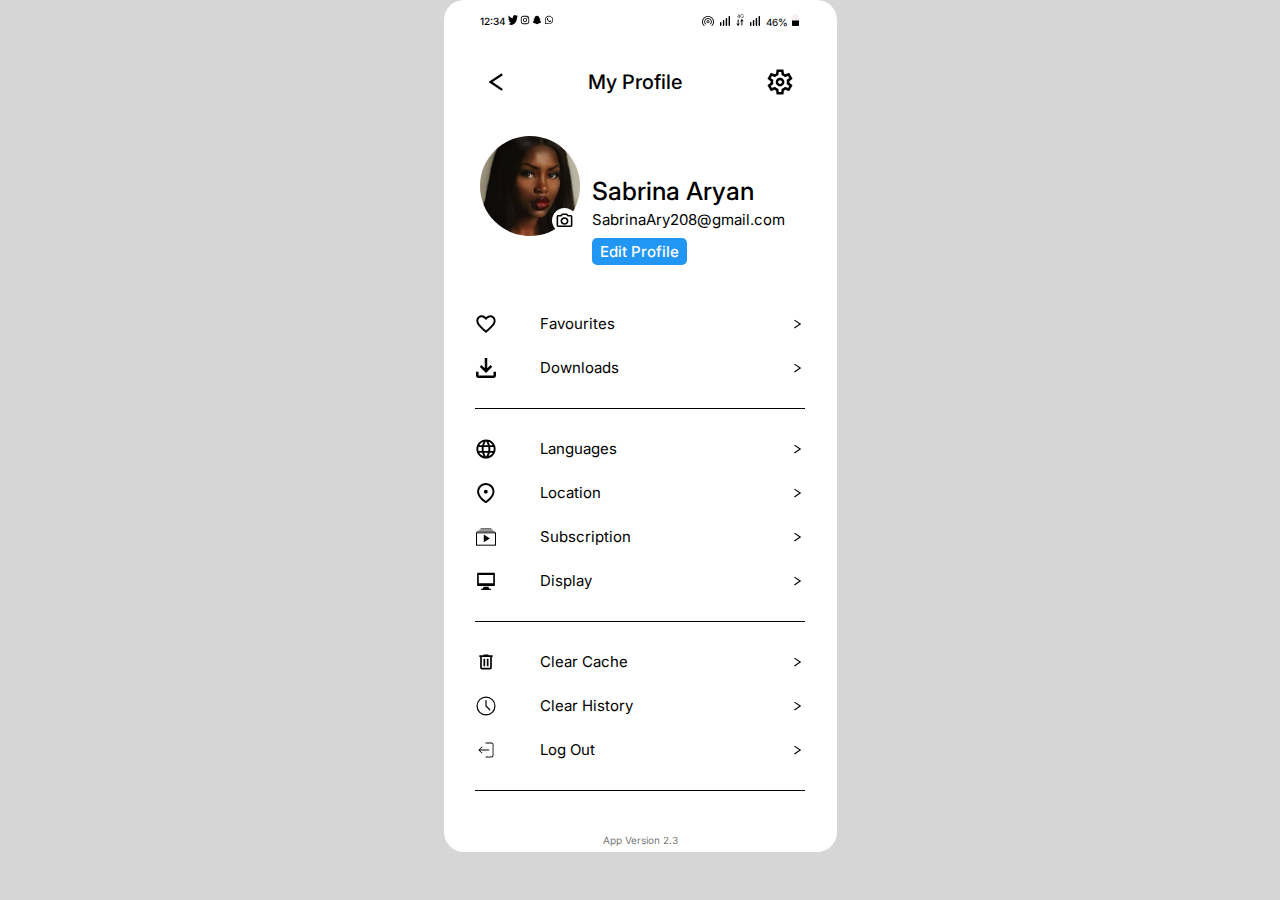
<file: page1/index.html>
<!DOCTYPE html>
<html lang="en">
<head>
    <meta charset="UTF-8">
    <meta name="viewport" content="width=device-width, initial-scale=1.0">
    <title>My Profile</title>
    <link rel="stylesheet" href="style.css">
    <link href="https://fonts.googleapis.com/css2?family=Inter:wght@400;500;700&display=swap" rel="stylesheet">
</head>
<body>
    
    <div class="profile-card">
      <div class="status-bar">
         
         <div class="social-icons">
          <span class="time">12:34</span>
            <img src="image/TWITTER.svg" alt="twitter" class="social-icon">
            <img src="image/INSTA.svg" alt="insta" class="social-icon">
            <img src="image/SNAPCHAT.svg" alt="snapchat" class="social-icon">
            <img src="image/WHATSAPP.svg" alt="whatsapp" class="social-icon">
         </div>
         <div class="icons">
            <img src="image/GEO.svg" alt="geo" class="icon">
            <img src="image/LINES.svg" alt="lines" class="icon">
            <img src="image/4g.svg" alt="4G" class="icon">
            <img src="image/LINES.svg" alt="lines" class="icon">
            <span class="battery-procent">46%</span>
            <img src="image/BATTERY.svg" alt="battery" class="icon">
         </div>
       </div>
    

<header>

  <div class="header-content">
    <img src="image/ARROW LEFT.svg" alt="arrow-back" class="icon-arrow-back">
    <h1 class="title">My Profile</h1>
    <img src="image/SETTINGS.svg" alt="SETTINGS" class="icon-settings">
  </div>

  <div class="profile-section">
    <div class="profile-photo-container">
        <img src="image/LADY.jpg" alt="Profile Photo" class="profile-photo">
        <img src="image/камера.svg" alt="Profile icon" class="profile-icon">
    </div>
    <div class="profile-info">
      <h2 class="name">Sabrina Aryan</h2>
      <p class="email">SabrinaAry208@gmail.com</p>
      <a href="#" class="button-edit">Edit Profile</a>
    </div>
  </div>

</header>

<main>
    
<div class="list-section">
    <div class="list-item">
      <img src="image/HEART.svg" alt="heart" class="icon-item">
      <span class="item-text">Favourites</span>
      <img src="image/ARROW RIGHT.svg" alt="arrow-right" class="icon-arrow-right">
      
    </div>
    <div class="list-item">
      <img src="image/DOWNLOADS.svg" alt="downloads" class="icon-item">
      <span class="item-text">Downloads</span>
      <img src="image/ARROW RIGHT.svg" alt="arrow-right" class="icon-arrow-right">
    </div>
  </div>

  <hr>

   <div class="list-section">
    <div class="list-item">
      <img src="image/LANGUAGES.svg" alt="languages" class="icon-item">
      <span class="item-text">Languages</span>
      <img src="image/ARROW RIGHT.svg" alt="arrow-right" class="icon-arrow-right">
    </div>

    <div class="list-item">
      <img src="image/LOCATION.svg" alt="location" class="icon-item">
      <span class="item-text">Location</span>
      <img src="image/ARROW RIGHT.svg" alt="arrow-right" class="icon-arrow-right">
    </div>

    <div class="list-item">
      <img src="image/SUBSCRIBE.svg" alt="Subscription" class="icon-item">
      <span class="item-text">Subscription</span>
      <img src="image/ARROW RIGHT.svg" alt="arrow-right" class="icon-arrow-right">
    </div>
    <div class="list-item">
      <img src="image/DISPLAY.svg" alt="Display" class="icon-item">
      <span class="item-text">Display</span>
      <img src="image/ARROW RIGHT.svg" alt="arrow-right" class="icon-arrow-right">
    </div>
  </div>

 <hr>

   <div class="list-section">
    <div class="list-item">
      <img src="image/CACHE.svg" alt="Clear Cache" class="icon-item">
      <span class="item-text">Clear Cache</span>
      <img src="image/ARROW RIGHT.svg" alt="arrow-right" class="icon-arrow-right">
    </div>
    <div class="list-item">
      <img src="image/HISTORY.svg" alt="Clear History" class="icon-item">
      <span class="item-text">Clear History</span>
      <img src="image/ARROW RIGHT.svg" alt="arrow-right" class="icon-arrow-right">
    </div>
    <div class="list-item">
      <img src="image/LOGOUT.svg" alt="Log Out" class="icon-item">
      <span class="item-text">Log Out</span>
      <img src="image/ARROW RIGHT.svg" alt="arrow-right" class="icon-arrow-right">
    </div>
  </div>

  <hr>

</main>

<footer>
    <div class="footer">
    <p>App Version 2.3</p>
    </div>
</footer>
</div>
</body>
</html>
</file>
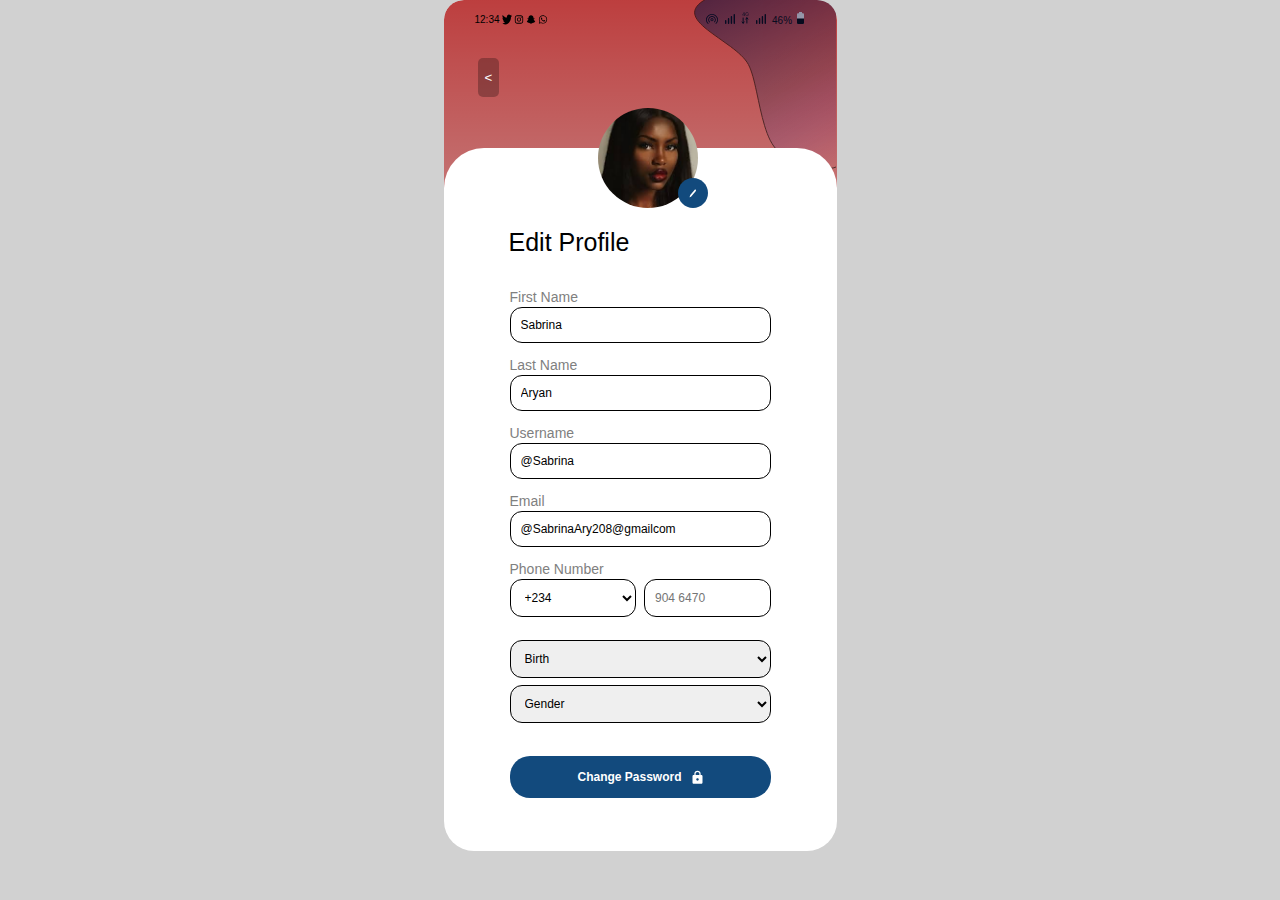
<file: page2/index.html>
<!DOCTYPE html>
<html lang="en">
<head>
  <meta charset="UTF-8" />
  <meta name="viewport" content="width=device-width, initial-scale=1.0" />
  <title>Edit Profile</title>
  <link rel="stylesheet" href="style.css">

</head>
<body>
  
  <div class="container">
    <div class="profile-card">
      
      <div class="status-bar">
         
         <div class="social-icons">
          <span class="time">12:34</span>
            <img src="image/TWITTER.svg" alt="twitter" class="social-icon">
            <img src="image/INSTA.svg" alt="insta" class="social-icon">
            <img src="image/SNAPCHAT.svg" alt="snapchat" class="social-icon">
            <img src="image/WHATSAPP.svg" alt="whatsapp" class="social-icon">
         </div>
         <div class="icons">
            <img src="image/GEO.svg" alt="geo" class="icon">
            <img src="image/LINES.svg" alt="lines" class="icon">
            <img src="image/4g.svg" alt="4G" class="icon">
            <img src="image/LINES.svg" alt="lines" class="icon">
            <span class="battery-procent">46%</span>
            <img src="image/BATTERY.svg" alt="battery" class="icon">
         </div>
       </div>

       <div class="button-back-section">
  <button class="button-back"><</button>
      </div>

       <div class="card"></div>
      <div class="avatar-container">
        <img src="image/LADY.jpg" alt="Profile" class="avatar">
        <img src="image/pencil.svg" alt="Profile icon" class="profile-icon">
      </div>

    <div class="image-abstraction">
      <img src="image/bg 3.svg" alt="абстракция">
    </div>

      
      <form action="#" method="post">
        <h1 class="title">Edit Profile</h1>
        <div class="form-group">
          <div class="name">
            <label for="firstName" class="gray">First Name</label>
            <input type="text" id="firstName" name="firstName" value="Sabrina" required>
          </div>
          <div class="lastName">
            <label for="lastName" class="gray">Last Name</label>
            <input type="text" id="lastName" name="lastName" value="Aryan" required>
          </div>
          <div class="username">
            <label for="username" class="gray">Username</label>
            <input type="text" id="username" name="username" value="@Sabrina" required>
          </div>
          <div class="email">
            <label for="email" class="gray">Email</label>
            <input type="email" id="email" name="email" value="@SabrinaAry208@gmailcom" required>
          </div>
          <div class="phone">
          <label for="phone" class="gray">Phone Number</label>
          <div class="phone-input-wrapper">
            <select id="countryCode" class="country-code">
              <option>+234</option>
              <option>+1</option>
              <option>+7</option>
            </select>
            <input type="tel" id="phone" name="phone" placeholder="904 6470">
          </div>
          </div>
        </div>

        <div class="form-group-list">
            <div class="form-group-list-birth">
              <label for="birth"></label>
              <select id="birth-select" name="birth" class>
                <option value="" selected disabled>Birth</option>
                <option value="January">January</option>
                <option value="February">February</option>
                <option value="March">March</option>
                <option value="April">April</option>
                <option value="May">May</option>
                <option value="June">June</option>
                <option value="July">July</option>
                <option value="August">August</option>
                <option value="September">September</option>
                <option value="October">October</option>
                <option value="November">November</option>
                <option value="December">December</option>
              </select>
            
            </div>
            <div class="form-group-list-gender">
                    <label for="gender"></label>
                    <select id="gender" name="gender" required>
                    <option value="" selected disabled>Gender</option>
                        <option value="male">Male</option>
                        <option value="female">Female</option>
                        
                    </select>
              </div>
        </div>
       <div class="button">
        <button type="button" class="change-password-btn">
          <span>Change Password</span>
          <img src="image/lock.svg" alt="lock">
        </button>
        </div>
      </form>
    </div>
  </div>
  
  
</body>
</html>
</file>
<file: page1/style.css>
* {
  margin: 0;
  padding: 0;
  box-sizing: border-box;
}

body {
  font-family: 'Inter', sans-serif;
  background-color: #d6d6d6;
  color: #000;
  max-width: 393px;
  margin: 0 auto;
  padding: 0;
}


.profile-card {
  background-color: white;
  border-radius: 20px;
  padding: 10px 20px 10px 20px;
  position: relative;
  z-index: 1;
  min-height: 100%;
}

.status-bar {
  display: flex;
  justify-content: space-between;
  align-items: center;
  padding: 0px 16px;
  background-color: white;
  position: sticky;
  }

.time {
  font-weight: 500;
  font-size: 10px;
}

.social-icons {
  display: flex;
  gap: 2px;
}

.social-icons{
  width: 10px;
  height: 10px;
  display: flex;
}

.icon {
  margin-right: 2px;
}

.battery-procent {
 font-size: 10px;
}

.header-content {
  display: flex;
  justify-content: space-between;
  align-items: center;
  padding: 16px;
  background-color: #ffffff;
}

.icon-arrow-back, .icon-settings {
  background: none;
  border: none;
  cursor: pointer;
  padding: 23px 8px;
}

.title {
  font-size: 20px;
  font-weight: 500;
  margin: 0;
}

.profile-card{
    width: 393px;
    height: 852px;
}

.profile-section {
  display: flex;
  align-items: center;
  padding: 2px 16px;
  background-color: #fff;
 
}

.profile-photo-container {
  position: relative;           
  display: inline-block;        
  width: 100px;
  height: 100px;
  margin-right: 12px;
  background-color: #ffffff;
  margin-bottom: 64px;
}

.profile-photo {
  width: 100%;
  height: 100%;
  border-radius: 50%;           
  object-fit: cover;            
    
}

.profile-icon {
  position: absolute;
  bottom: 3px;
  right: 3px;
  width: 25px;
  height: 25px;
  cursor: pointer;
}

.profile-info {
  flex: 1;
}

.name {
  font-size: 25px;
  font-weight: 500;
  margin-bottom: 4px;
}

.email {
  font-size: 15px;
  color: #000000;
  margin-bottom: 12px;
}

.button-edit {
  background-color: #2196f3;
  color: white;
  border: none;
  border-radius: 5px;
  padding: 4px 8px;
  font-size: 15px;
  font-weight: 500;
  cursor: pointer;
  text-decoration: none;
}


.list-container {
  background-color: #fff;
  
}

.list-item {
  display: flex;
  padding: 12px;
  justify-content: space-between;
  background-color: #fff;
  
  }

.list-item:last-child {
  border-bottom: none;
}

.list-item .icon-item {
  margin-right: 44px;
  width: 20px;
  height: 20px;
}

.item-text {
  flex: 1;
  font-size: 15px;
}

hr{
  border: none;
  border-top: 1px solid black;
  width: 330px;
  margin: 0 auto;
  padding-top: 18px;
  margin-top: 18px;

}

.footer {
  text-align: center;
  padding-top: 25px;
  font-size: 10px;
  color: #00000096;
}
</file>
<file: page2/style.css>
* {
  margin: 0;
  padding: 0;
  box-sizing: border-box;
}

body {
  width: 393px;
  height: 852px;
  margin: 0 auto;
  font-family: Inter, sans-serif;
  background-color: #d1d1d1;
  color: #000000;
  display: flex;
  justify-content: center;
  align-items: center;
}

.button-back-section{
  position: absolute;
  padding: 30px 337px 600px 34px;
}

.button-back{
  background: rgba(0, 0, 0, 0.264);
  border: none;
  color: #ffffff;
  padding: 12px 7px;
  border-radius: 5px;
  outline: none;
  cursor: pointer;
}

.button-back:hover {
  background: rgba(34, 34, 34, 0.8);
}


.image-abstraction{
    width: 134px;
    height: 210px;
    position: absolute;
    top: -7px;
    left: 250px;
}

.avatar-container {
  display: flex;
  justify-content: center;
  text-align: center;
  position: absolute;
  padding: 80px 139px 0 154px;
  margin: 0 auto;
}

.avatar {
  width: 100px;
  height: 100px;
  border-radius: 50%;
  object-fit: cover;
  z-index: 1;
  position: relative;
}

.profile-icon{
  position: relative;
  left:0;
  top: 35px;
  left: -20px;
  cursor: pointer;
  z-index: 3;
}

.edit-avatar-btn:hover {
  background: #123a96;
}

form {
  height: 703px;
  padding: 80px 30px 64px 30px;
  background-color: #ffffff;
  border-radius: 40px 40px 30px 30px;
  box-sizing: border-box;
  margin-top: 120px;
  position: relative;
}

.container {
  position: relative;
  width: 100%;
  max-width: 400px;
  max-height: 100%;
  overflow: hidden;
  border-radius: 20px;
}


.title {
  text-align: left;
  font-size: 25px;
  font-weight: 500;
  margin-bottom: 32px;
  padding-left: 35px;
}

.profile-card {
  width: 393px;
  height: 852px;
  background: linear-gradient(
    to bottom,
    rgba(180, 0, 0, 0.7),
    rgba(255, 255, 255, 0) 63%);
  background-repeat: no-repeat;
  border-radius: 20px;
  padding: 10px 0 10px 0;
}

.status-bar {
  display: flex;
  justify-content: space-between;
  align-items: center;
  padding: 0px 16px;
  position: sticky;
  }

.time {
  font-weight: 400;
  font-size: 10px;
}

.social-icons {
  display: flex;
  gap: 2px;
  padding: 0 15px;
}

.icon {
  margin-right: 2px;
}

.icons {
  padding-right: 15px;
}

.battery-procent {
 font-size: 10px;
}


.form-group {
  margin-bottom: 30px;
  max-width: 261px;
  margin: 0 auto;
}

.form-group label {
  display: block;
  margin-bottom: 2px;
  font-size: 14px;

}

.gray{
  color: gray;
}
.name{
margin-bottom: 14px;
}

.lastName{
margin-bottom: 14px;
}

.username{
margin-bottom: 14px;
}

.email{
margin-bottom: 14px;
}

.phone{
margin-bottom: 23px;
}

.form-group input[type="text"],
.form-group input[type="email"],
.form-group input[type="tel"],
.form-group select {
  width: 100%;
  padding: 10px;
  border: 1px solid #000000;
  border-radius: 12px;
  font-size: 12px;
  outline: none;
}

.phone-input-wrapper {
  display: flex;
  gap: 8px;
}

.country-code {
  padding: 10px;
  border: 1px solid #ccc;
  border-radius: 12px;
  font-size: 12px;
  background: white;
  cursor: pointer;
}

.country-code option {
  padding: 10px;
}

.form-group-list select{
   width: 261px;
   padding: 10px;
   border: 1px solid #000000;
   border-radius: 12px;
   font-size: 12px;
   
}

.birth-select:invalid{
      color: #999;
    }

.birth-select:option{
      color: #000000;
    }


.form-group-list{
  margin: 0 auto;
  margin-bottom: 33px;
  text-align: center;
}

.form-group-list-birth {
  margin-bottom: 7px;
}

.change-password-btn {
  width: 261px;
  padding: 14px;
  background: #124A7D;
  color: white;
  border: none;
  border-radius: 20px;
  font-size: 12px;
  font-weight: 600;
  display: flex;
  justify-content: center;
  align-items: center;
  gap: 10px;
  cursor: pointer;
  margin: 0 auto;
  }

.change-password-btn:hover {
  background: #124A7D;
}
</file>
